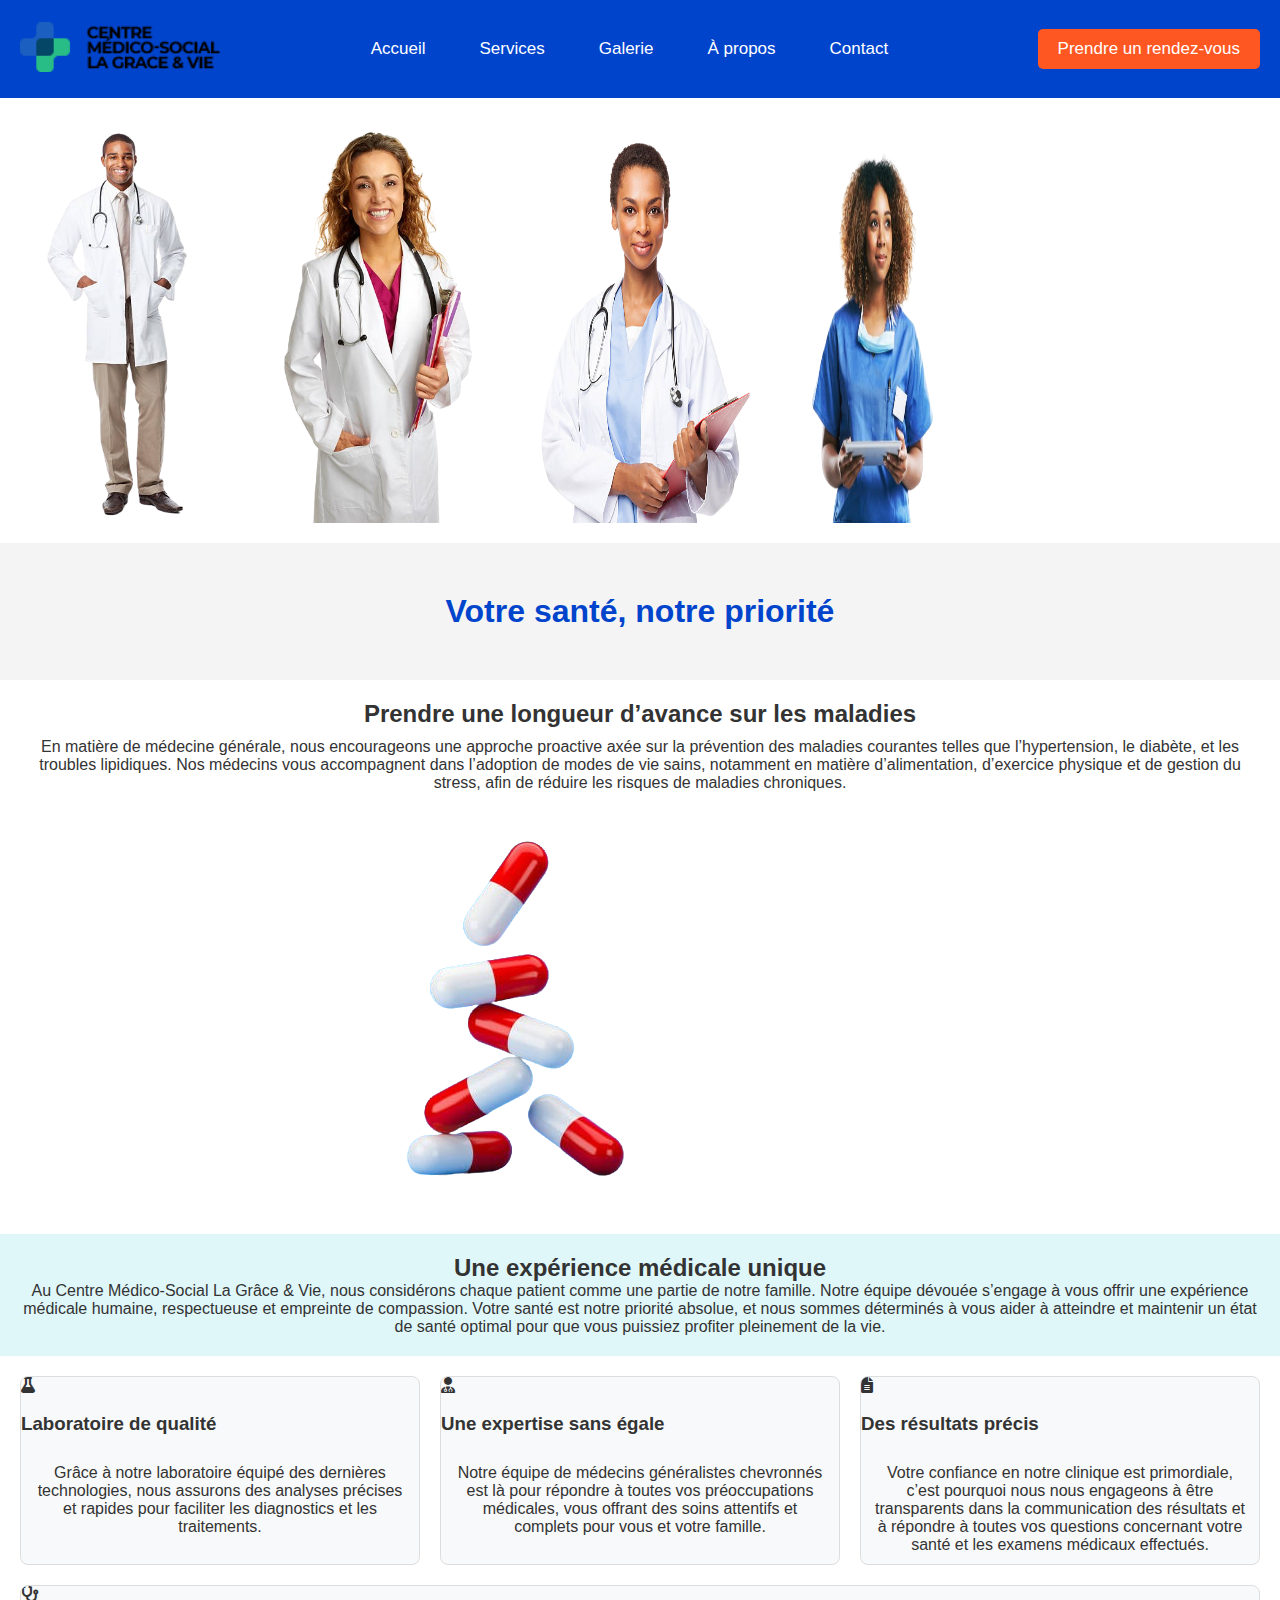
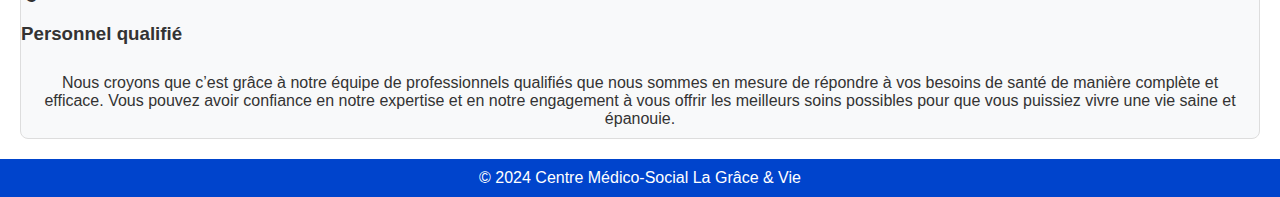
<file: code/Index.html>
<!DOCTYPE html>
<html lang="fr">

<head>
    <meta charset="UTF-8">
    <meta name="viewport" content="width=device-width, initial-scale=1.0">
    <title>Accueil</title>
    <link rel="stylesheet" href="styles.css"> <!-- Lien vers le fichier CSS externe -->
    <link rel="stylesheet" href="https://cdnjs.cloudflare.com/ajax/libs/font-awesome/6.0.0-beta3/css/all.min.css">
</head>

<body>
    <div class="navbar">
        <a href="index.html"><img src="cropped-diagnostic-lab-logo.png" alt="Logo de l'hôpital"></a>
        <div class="menu">
            <a href="index.html">Accueil</a>
            <a href="services.html">Services</a>
            <a href="gallery.html">Galerie</a>
            <a href="about.html">À propos</a>
            <a href="contact.html">Contact</a>
        </div>
        <a href="contact.html" class="cta">Prendre un rendez-vous</a>
    </div>


    <div class="main-content">
        <!-- Contenu principal de la page d'accueil -->
        <section class="doctor-carousel">
            <!-- Les images des docteurs doivent défiler ici -->
            <img src="istockphoto-12-removebg-preview.png" alt="Docteur 1">
            <img src="istockphoto-162-removebg-preview.png" alt="Docteur 2">
            <img src="image.png" alt="Docteur 3">
            <img src="istockphoto-9-removebg-preview.png" alt="Docteur 4">
        </section>

        <section class="hero">
            <div class="welcome-message">
                <h1>Votre santé, notre priorité</h1>
            </div>
        </section>

        <section class="info">
            <div class="info-text">
                <h2>Prendre une longueur d’avance sur les maladies</h2>
                <p>En matière de médecine générale, nous encourageons une approche proactive axée sur la prévention des
                    maladies courantes telles que l’hypertension, le diabète, et les troubles lipidiques. Nos médecins
                    vous
                    accompagnent dans l’adoption de modes de vie sains, notamment en matière d’alimentation, d’exercice
                    physique et de gestion du stress, afin de réduire les risques de maladies chroniques.</p>
                <img src="istockphoto-1312-removebg-preview.png" alt="Médicament">
            </div>
        </section>

        <section class="unique-experience">
            <h2>Une expérience médicale unique</h2>
            <p>Au Centre Médico-Social La Grâce & Vie, nous considérons chaque patient comme une partie de notre
                famille.
                Notre équipe dévouée s’engage à vous offrir une expérience médicale humaine, respectueuse et empreinte
                de
                compassion. Votre santé est notre priorité absolue, et nous sommes déterminés à vous aider à atteindre
                et
                maintenir un état de santé optimal pour que vous puissiez profiter pleinement de la vie.</p>
        </section>

        <section class="services">
            <div class="service">
                <i class="fas fa-flask"></i>
                <h3>Laboratoire de qualité</h3>
                <p>Grâce à notre laboratoire équipé des dernières technologies, nous assurons des analyses précises et
                    rapides pour faciliter les diagnostics et les traitements.</p>
            </div>
            <div class="service">
                <i class="fas fa-user-md"></i>
                <h3>Une expertise sans égale</h3>
                <p>Notre équipe de médecins généralistes chevronnés est là pour répondre à toutes vos préoccupations
                    médicales, vous offrant des soins attentifs et complets pour vous et votre famille.</p>
            </div>
            <div class="service">
                <i class="fas fa-file-alt"></i>
                <h3>Des résultats précis</h3>
                <p>Votre confiance en notre clinique est primordiale, c’est pourquoi nous nous engageons à être
                    transparents
                    dans la communication des résultats et à répondre à toutes vos questions concernant votre santé et
                    les
                    examens médicaux effectués.</p>
            </div>
            <div class="service">
                <i class="fas fa-stethoscope"></i>
                <h3>Personnel qualifié</h3>
                <p>Nous croyons que c’est grâce à notre équipe de professionnels qualifiés que nous sommes en mesure de
                    répondre à vos besoins de santé de manière complète et efficace. Vous pouvez avoir confiance en
                    notre
                    expertise et en notre engagement à vous offrir les meilleurs soins possibles pour que vous puissiez
                    vivre une vie saine et épanouie.</p>
            </div>
        </section>
    </div>

    <footer>
        &copy; 2024 Centre Médico-Social La Grâce & Vie
    </footer>
</body>

</html>
</file>
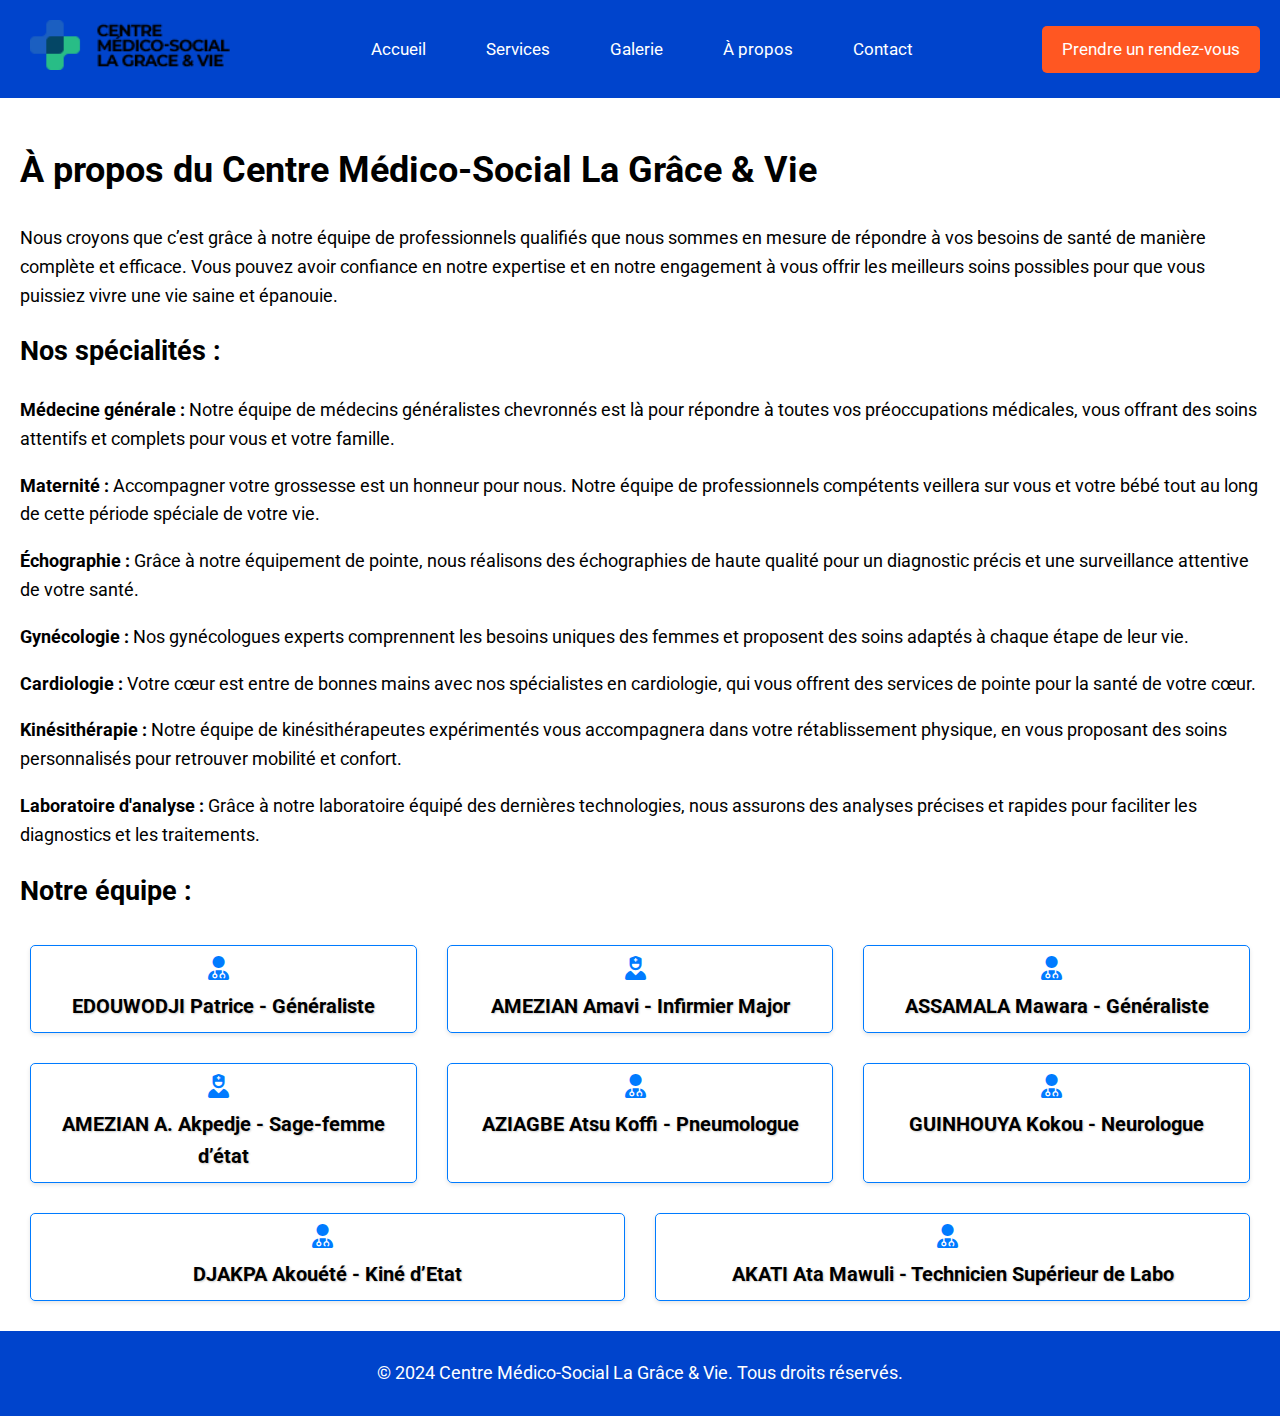
<file: code/about.html>
<!DOCTYPE html>
<html lang="fr">

<head>
    <meta charset="UTF-8">
    <meta name="viewport" content="width=device-width, initial-scale=1.0">
    <title>À propos</title>
    <link rel="stylesheet" href="https://cdnjs.cloudflare.com/ajax/libs/font-awesome/6.0.0-beta3/css/all.min.css">
    <link rel="stylesheet" href="https://fonts.googleapis.com/css2?family=Roboto:wght@400;700&display=swap">
    <style>
        body {
            margin: 0;
            padding: 0;
            font-family: 'Roboto', sans-serif;
            font-size: 18px;
            line-height: 1.6;
        }

        /* Barre de navigation */
        .navbar {
            display: flex;
            justify-content: space-between;
            align-items: center;
            padding: 10px 20px;
            background-color: #0044cc;
            color: white;
        }

        .navbar .menu {
            display: flex;
            gap: 40px;
        }

        .navbar a {
            color: white;
            text-decoration: none;
            font-size: 17px;
            padding: 10px;
        }

        .navbar img {
            height: 50px;
        }

        .navbar .cta {
            background-color: #ff5722;
            color: white;
            padding: 10px 20px;
            text-decoration: none;
            border-radius: 5px;
            font-size: 17px;
        }

        @media (max-width: 768px) {
            .navbar {
                flex-direction: column;
                align-items: flex-start;
            }

            .menu {
                flex-direction: column;
                gap: 20px;
            }

            .navbar a {
                margin: 0;
                padding: 7px 0;
            }

            .cta {
                margin-top: 10px;
                align-items: center;
            }
        }

        .main-content {
            padding: 20px;
        }

        .footer {
            background-color: #0044cc;
            color: white;
            text-align: center;
            padding: 10px;
        }

        .section-title {
            font-weight: 700;
            margin-top: 20px;
        }

        .team {
            display: flex;
            flex-wrap: wrap;
            gap: 10px;
        }

        .team-member {
            flex: 1 1 calc(25% - 20px);
            margin: 10px;
            padding: 10px;
            border: 1px solid #007bff;
            border-radius: 5px;
            box-shadow: 0 2px 4px rgba(0, 0, 0, 0.1);
            text-align: center;
        }

        .team-member i {
            margin-right: 10px;
            color: #007bff;
            margin-bottom: 10px;
            font-size: 24px;
        }

        .team-member h4 {
            margin: 0;
            font-size: 20px;
            font-weight: 700;
            text-shadow: 1px 1px 2px rgba(0, 0, 0, 0.2);
        }

        @media (max-width: 1200px) {
            .team-member {
                flex: 1 1 calc(33.333% - 20px);
            }
        }

        @media (max-width: 768px) {
            .team-member {
                flex: 1 1 100%;
            }
        }
    </style>
</head>

<body>
    <div class="navbar">
        <a href="index.html"><img src="cropped-diagnostic-lab-logo.png" alt="Logo de l'hôpital"></a>
        <div class="menu">
            <a href="index.html">Accueil</a>
            <a href="services.html">Services</a>
            <a href="gallery.html">Galerie</a>
            <a href="about.html">À propos</a>
            <a href="contact.html">Contact</a>
        </div>
        <a href="contact.html" class="cta">Prendre un rendez-vous</a>
    </div>

    <div class="main-content">
        <div class="about-content">
            <h1>À propos du Centre Médico-Social La Grâce & Vie</h1>
            <p>Nous croyons que c’est grâce à notre équipe de professionnels qualifiés que nous sommes en mesure de
                répondre à vos besoins de santé de manière complète et efficace. Vous pouvez avoir confiance en notre
                expertise et en notre engagement à vous offrir les meilleurs soins possibles pour que vous puissiez
                vivre une vie saine et épanouie.</p>

            <h2 class="section-title">Nos spécialités :</h2>
            <p><strong>Médecine générale :</strong> Notre équipe de médecins généralistes chevronnés est là pour
                répondre à toutes vos préoccupations médicales, vous offrant des soins attentifs et complets pour vous
                et votre famille.</p>
            <p><strong>Maternité :</strong> Accompagner votre grossesse est un honneur pour nous. Notre équipe de
                professionnels compétents veillera sur vous et votre bébé tout au long de cette période spéciale de
                votre vie.</p>
            <p><strong>Échographie :</strong> Grâce à notre équipement de pointe, nous réalisons des échographies de
                haute qualité pour un diagnostic précis et une surveillance attentive de votre santé.</p>
            <p><strong>Gynécologie :</strong> Nos gynécologues experts comprennent les besoins uniques des femmes et
                proposent des soins adaptés à chaque étape de leur vie.</p>
            <p><strong>Cardiologie :</strong> Votre cœur est entre de bonnes mains avec nos spécialistes en cardiologie,
                qui vous offrent des services de pointe pour la santé de votre cœur.</p>
            <p><strong>Kinésithérapie :</strong> Notre équipe de kinésithérapeutes expérimentés vous accompagnera dans
                votre rétablissement physique, en vous proposant des soins personnalisés pour retrouver mobilité et
                confort.</p>
            <p><strong>Laboratoire d'analyse :</strong> Grâce à notre laboratoire équipé des dernières technologies,
                nous assurons des analyses précises et rapides pour faciliter les diagnostics et les traitements.</p>

            <h2 class="section-title">Notre équipe :</h2>
            <div class="team">
                <div class="team-member">
                    <i class="fas fa-user-md"></i>
                    <h4>EDOUWODJI Patrice - Généraliste</h4>
                </div>
                <div class="team-member">
                    <i class="fas fa-user-nurse"></i>
                    <h4>AMEZIAN Amavi - Infirmier Major</h4>
                </div>
                <div class="team-member">
                    <i class="fas fa-user-md"></i>
                    <h4>ASSAMALA Mawara - Généraliste</h4>
                </div>
                <div class="team-member">
                    <i class="fas fa-user-nurse"></i>
                    <h4>AMEZIAN A. Akpedje - Sage-femme d’état</h4>
                </div>
                <div class="team-member">
                    <i class="fas fa-user-md"></i>
                    <h4>AZIAGBE Atsu Koffi - Pneumologue</h4>
                </div>
                <div class="team-member">
                    <i class="fas fa-user-md"></i>
                    <h4>GUINHOUYA Kokou - Neurologue</h4>
                </div>
                <div class="team-member">
                    <i class="fas fa-user-md"></i>
                    <h4>DJAKPA Akouété - Kiné d’Etat</h4>
                </div>
                <div class="team-member">
                    <i class="fas fa-user-md"></i>
                    <h4>AKATI Ata Mawuli - Technicien Supérieur de Labo</h4>
                </div>
            </div>
        </div>
    </div>

    <div class="footer">
        <p>&copy; 2024 Centre Médico-Social La Grâce & Vie. Tous droits réservés.</p>

    </div>
</body>

</html>
</file>
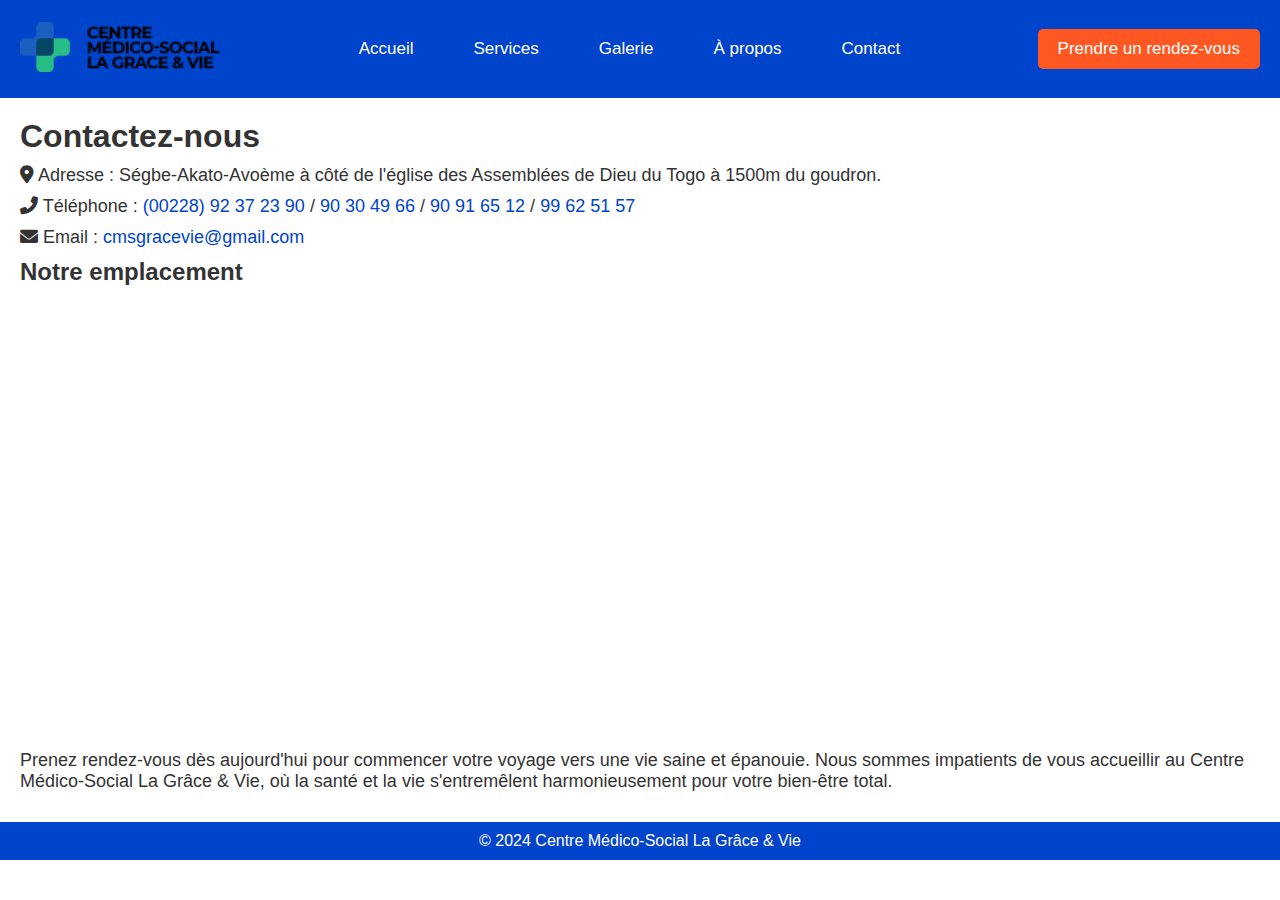
<file: code/contact.html>
<!DOCTYPE html>
<html lang="fr">

<head>
    <meta charset="UTF-8">
    <meta name="viewport" content="width=device-width, initial-scale=1.0">
    <title>Contact</title>
    <link rel="stylesheet" href="https://cdnjs.cloudflare.com/ajax/libs/font-awesome/6.0.0-beta3/css/all.min.css">
    <style>
        /* Réinitialiser les marges et les espacements par défaut */
        body,
        h1,
        h2,
        p {
            margin: 0;
            padding: 0;
        }

        /* Styles de base */
        body {
            font-family: Arial, sans-serif;
            margin: 0;
            padding: 0;
            color: #333;
        }

        /* Barre de navigation */
        .navbar {
            display: flex;
            justify-content: space-between;
            align-items: center;
            padding: 22px 20px;
            background-color: #0044cc;
            color: white;
        }

        .navbar img {
            height: 50px;
        }

        .navbar .menu {
            display: flex;
            gap: 40px;
        }

        .navbar .menu a {
            color: white;
            text-decoration: none;
            font-size: 17px;
            padding: 10px;
        }

        .navbar .cta {
            background-color: #ff5722;
            color: white;
            padding: 10px 20px;
            text-decoration: none;
            border-radius: 5px;
            font-size: 17px;
        }

        /* Styles pour les sections de la page */
        .main-content {
            padding: 20px;
        }

        /* Style pour les informations de contact */
        .contact-info p {
            margin: 10px 0;
            font-size: 18px;
        }

        .contact-info a {
            color: #0044cc;
            text-decoration: none;
        }

        .contact-info a:hover {
            text-decoration: underline;
        }

        /* Intégration de la carte Google Maps */
        #map iframe {
            border: 0;
        }

        /* Footer */
        .footer {
            background-color: #0044cc;
            color: white;
            text-align: center;
            padding: 10px;
        }

        /* Media queries */
        @media (max-width: 768px) {
            .navbar {
                flex-direction: column;
                align-items: flex-start;
            }

            .navbar .menu {
                flex-direction: column;
                gap: 10px;
            }

            .navbar .cta {
                margin-top: 10px;
                align-self: center;
            }
        }
    </style>
</head>

<body>
    <div class="navbar">
        <a href="index.html"><img src="cropped-diagnostic-lab-logo.png" alt="Logo de l'hôpital"></a>
        <div class="menu">
            <a href="index.html">Accueil</a>
            <a href="services.html">Services</a>
            <a href="gallery.html">Galerie</a>
            <a href="about.html">À propos</a>
            <a href="contact.html">Contact</a>
        </div>
        <a href="contact.html" class="cta">Prendre un rendez-vous</a>
    </div>

    <div class="main-content">
        <div class="contact-info">
            <h1>Contactez-nous</h1>
            <p><i class="fas fa-map-marker-alt"></i> Adresse : Ségbe-Akato-Avoème à côté de l'église des Assemblées de
                Dieu du Togo à 1500m du goudron.</p>
            <p><i class="fas fa-phone-alt"></i> Téléphone : <a href="tel:+0022892372390">(00228) 92 37 23 90</a> / <a
                    href="tel:+0022890304966">90 30 49 66</a> / <a href="tel:+0022890916512">90 91 65 12</a> / <a
                    href="tel:+0022899625157">99 62 51 57</a></p>
            <p><i class="fas fa-envelope"></i> Email : <a href="mailto:cmsgracevie@gmail.com">cmsgracevie@gmail.com</a>
            </p>

            <!-- Intégration de la carte Google Maps -->
            <h2>Notre emplacement</h2>
            <div id="map">
                <iframe
                    src="https://www.google.com/maps/embed?pb=!1m18!1m12!1m3!1d3966.5536335738693!2d1.0916178745703928!3d6.190431643797187!2m3!1f0!2f0!3f0!3m2!1i1024!2i768!4f13.1!3m3!1m2!1s0x1023e39498d32331%3A0x7bb38bbaa11fe7c8!2sCMS%20La%20Gr%C3%A2ce%20et%20Vie!5e0!3m2!1sfr!2stg!4v1726328117471!5m2!1sfr!2stg"
                    width="100%" height="450" style="border:0;" allowfullscreen="" loading="lazy"
                    referrerpolicy="no-referrer-when-downgrade"></iframe>
            </div>

            <p>Prenez rendez-vous dès aujourd'hui pour commencer votre voyage vers une vie saine et épanouie. Nous
                sommes
                impatients de vous accueillir au Centre Médico-Social La Grâce & Vie, où la santé et la vie
                s'entremêlent
                harmonieusement pour votre bien-être total.</p>
        </div>
    </div>

    <div class="footer">
        &copy; 2024 Centre Médico-Social La Grâce & Vie
    </div>
</body>

</html>
</file>
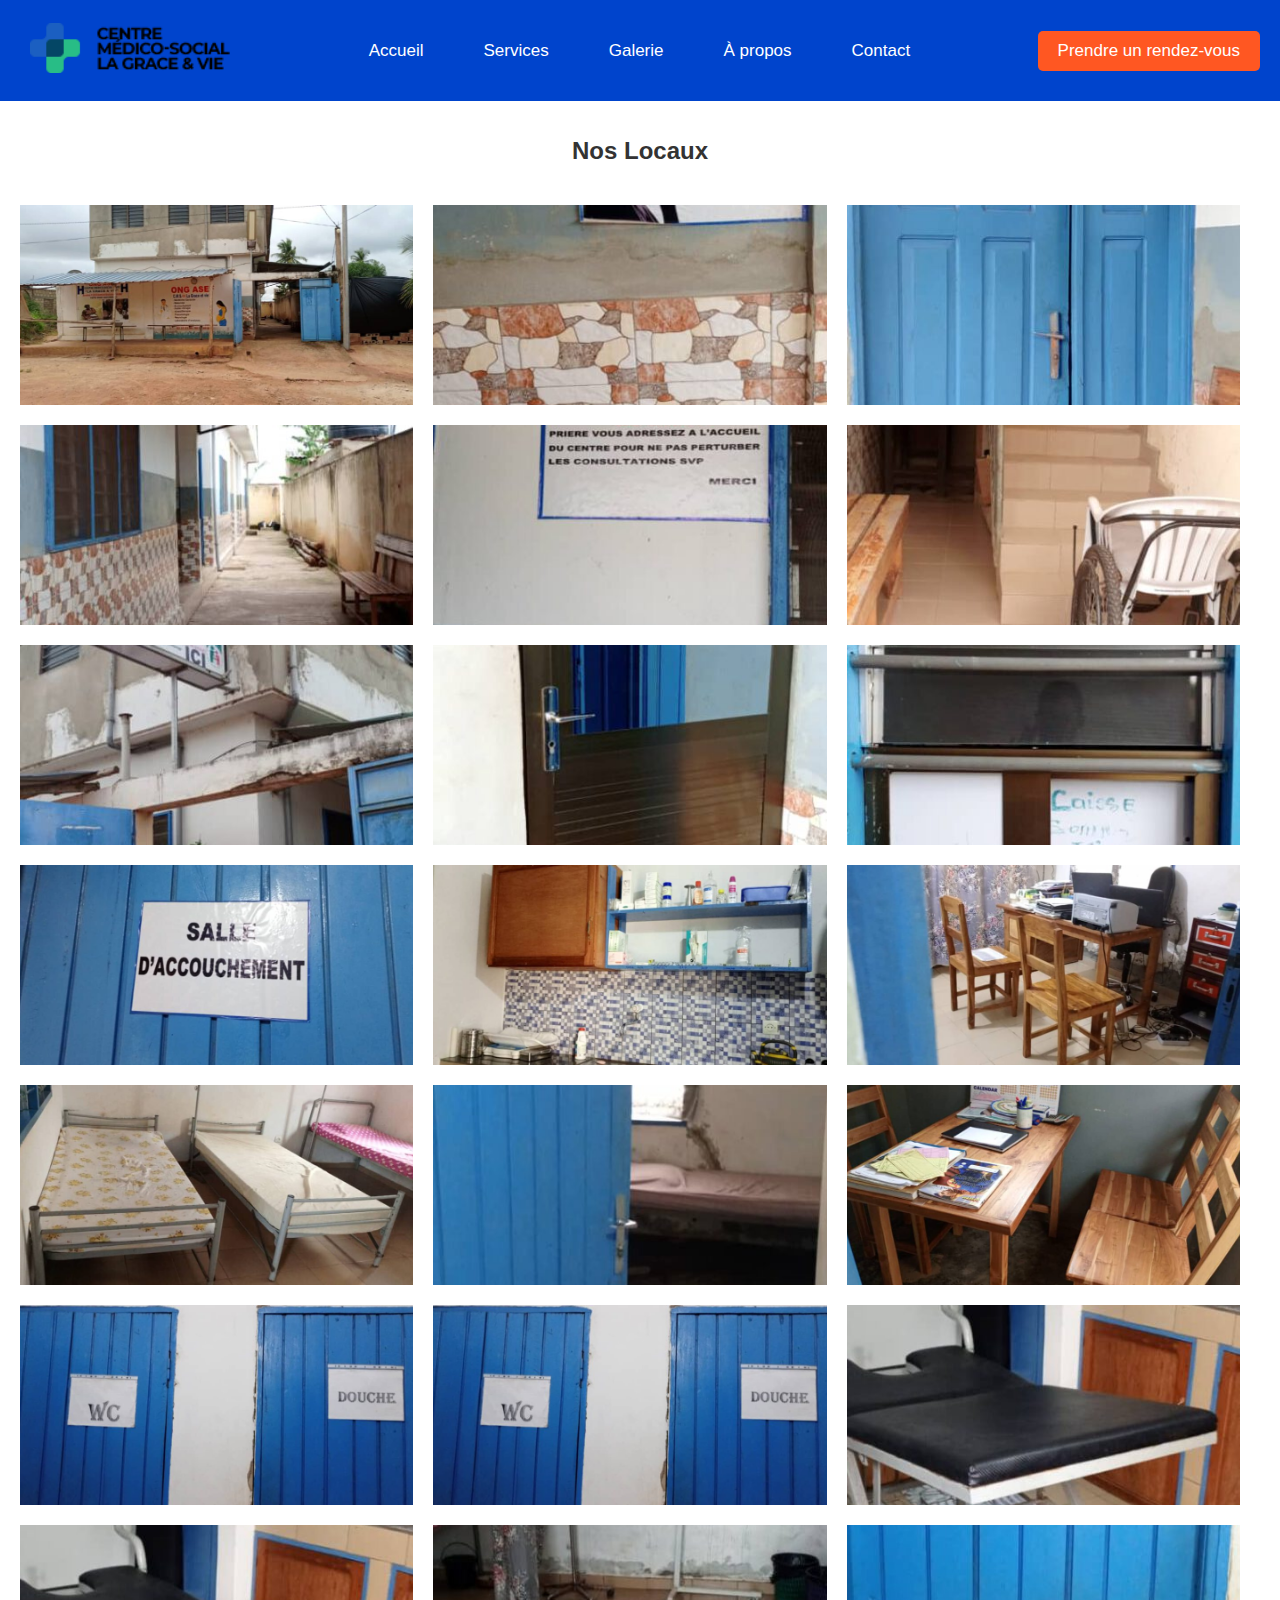
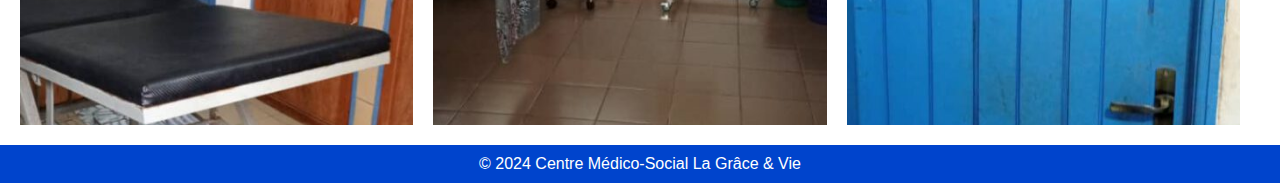
<file: code/gallery.html>
<!DOCTYPE html>
<html lang="fr">

<head>
    <meta charset="UTF-8">
    <meta name="viewport" content="width=device-width, initial-scale=1.0">
    <title>Galerie</title>
    <link rel="stylesheet" href="https://cdnjs.cloudflare.com/ajax/libs/font-awesome/6.0.0-beta3/css/all.min.css">
    <style>
        body {
            margin: 0;
            padding: 0;
            font-family: Arial, sans-serif;
        }

        /* Barre de navigation */
        .navbar {
            display: flex;
            justify-content: space-between;
            align-items: center;
            padding: 13px 20px;
            background-color: #0044cc;
            color: white;
        }

        .navbar .menu {
            display: flex;
            gap: 40px;
        }

        .navbar a {
            color: white;
            text-decoration: none;
            font-size: 17px;
            padding: 10px;
        }

        .navbar img {
            height: 50px;
        }

        .navbar .cta {
            background-color: #ff5722;
            color: white;
            padding: 10px 20px;
            text-decoration: none;
            border-radius: 5px;
            font-size: 17px;
        }

        @media (max-width: 768px) {
            .navbar {
                flex-direction: column;
                align-items: flex-start;
            }

            .menu {
                flex-direction: column;
                gap: 20px;
            }

            .navbar a {
                margin: 10px 0;
                padding: 10px;
            }

            .cta {
                margin-top: 10px;
            }
        }

        .gallery {
            padding: 20px;
            display: flex;
            flex-wrap: wrap;
            gap: 20px;
        }

        .gallery h1 {
            text-align: center;
            margin-bottom: 20px;
            font-size: 24px;
            color: #333;
            width: 100%;
        }

        .gallery img {
            width: calc(33.333% - 20px);
            height: 200px;
            object-fit: cover;
            transition: transform 0.3s ease;
        }

        .gallery img:hover {
            transform: translateY(-10px);
        }

        .footer {
            background-color: #0044cc;
            color: white;
            text-align: center;
            padding: 10px;
        }

        @media (max-width: 1200px) {
            .gallery img {
                width: calc(50% - 20px);
            }
        }

        @media (max-width: 768px) {
            .gallery img {
                width: 100%;
                height: auto;

            }
        }
    </style>
</head>

<body>
    <div class="navbar">
        <a href="index.html"><img src="cropped-diagnostic-lab-logo.png" alt="Logo de l'hôpital"></a>
        <div class="menu">
            <a href="index.html">Accueil</a>
            <a href="services.html">Services</a>
            <a href="gallery.html">Galerie</a>
            <a href="about.html">À propos</a>
            <a href="contact.html">Contact</a>
        </div>
        <a href="contact.html" class="cta">Prendre un rendez-vous</a>
    </div>

    <div class="gallery">
        <h1>Nos Locaux</h1>
        <img src="IMG-20230806-WA0017-1024x449.jpg" alt="Local 1">
        <img src="IMG-20230806-WA0018-449x1024.jpg" alt="Local 2">
        <img src="IMG-20230806-WA0019-449x1024.jpg" alt="Local 3">
        <img src="IMG-20230806-WA0020-449x1024.jpg" alt="Local 4">
        <img src="IMG-20230806-WA0021-449x1024.jpg" alt="Local 5">
        <img src="IMG-20230806-WA0022-449x1024.jpg" alt="Local 6">
        <img src="IMG-20230806-WA0023-449x1024.jpg" alt="Local 7">
        <img src="IMG-20230806-WA0024-449x1024.jpg" alt="Local 8">
        <img src="IMG-20230806-WA0025-449x1024.jpg" alt="Local 9">
        <img src="IMG-20230806-WA0026-1024x449.jpg" alt="Local 10">
        <img src="IMG-20230806-WA0027-1024x449.jpg" alt="Local 11">
        <img src="IMG-20230806-WA0028-1024x449.jpg" alt="Local 12">
        <img src="IMG-20230806-WA0029-1024x449.jpg" alt="Local 13">
        <img src="IMG-20230806-WA0030-449x1024.jpg" alt="Local 14">
        <img src="IMG-20230806-WA0031-1024x449.jpg" alt="Local 15">
        <img src="IMG-20230806-WA0033-1024x449.jpg" alt="Local 16">
        <img src="IMG-20230806-WA0033-1024x449.jpg" alt="Local 17">
        <img src="IMG-20230806-WA0035-449x1024.jpg" alt="Local 18">
        <img src="IMG-20230806-WA0035-449x1024.jpg" alt="Local 19">
        <img src="IMG-20230806-WA0037-449x1024.jpg" alt="Local 20">
        <img src="IMG-20230806-WA0036-449x1024a.jpg" alt="Local 21">
    </div>

    <div class="footer">
        &copy; 2024 Centre Médico-Social La Grâce & Vie
    </div>
</body>

</html>
</file>
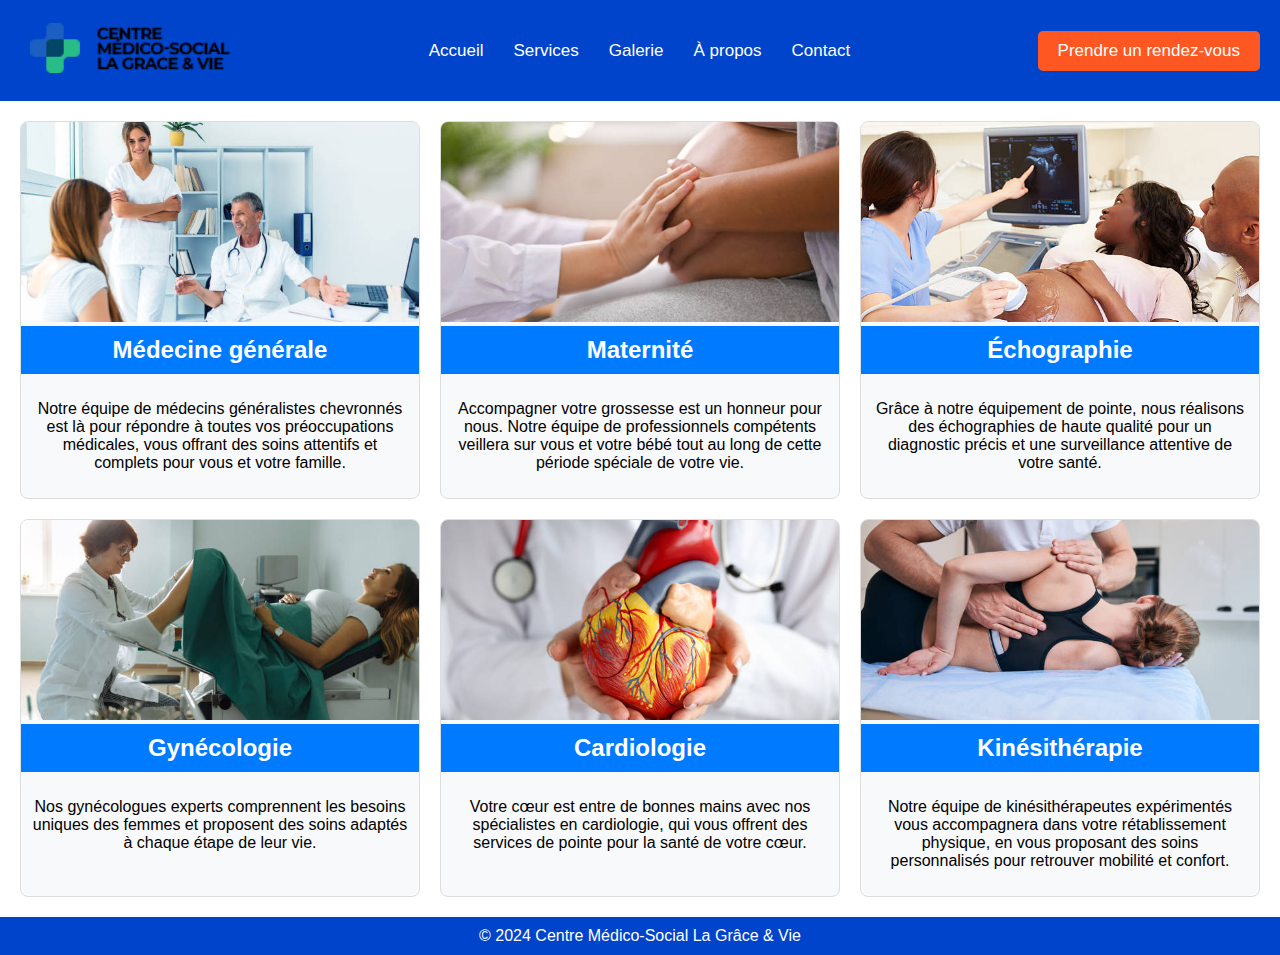
<file: code/services.html>
<!DOCTYPE html>
<html lang="fr">

<head>
    <meta charset="UTF-8">
    <meta name="viewport" content="width=device-width, initial-scale=1.0">
    <title>Services</title>
    <link rel="stylesheet" href="https://cdnjs.cloudflare.com/ajax/libs/font-awesome/6.0.0-beta3/css/all.min.css">
    <style>
        body {
            margin: 0;
            padding: 0;
            font-family: Arial, sans-serif;
        }

        /* Barre de navigation */
        .navbar {
            display: flex;
            justify-content: space-between;
            align-items: center;
            padding: 13px 20px;
            background-color: #0044cc;
            color: white;
        }

        .navbar .menu {
            display: flex;
            gap: 10px;
        }

        .navbar a {
            color: white;
            text-decoration: none;
            font-size: 17px;
            padding: 10px;
        }

        .navbar img {
            height: 50px;
        }

        .navbar .cta {
            background-color: #ff5722;
            color: white;
            padding: 10px 20px;
            text-decoration: none;
            border-radius: 5px;
            font-size: 17px;
        }

        @media (max-width: 768px) {
            .navbar {
                flex-direction: column;
                align-items: flex-start;
                gap: 20px;
            }

            .menu {
                flex-direction: column;
                gap: 20px;
            }

            .navbar a {
                margin: 10px 0;
                padding: 10px;
            }

            .cta {
                margin-top: 10px;
            }
        }

        .main-content {
            padding: 20px;
            display: flex;
            flex-wrap: wrap;
            gap: 20px;
        }

        .footer {
            background-color: #0044cc;
            color: white;
            text-align: center;
            padding: 10px;
        }

        /* Styles pour les services */
        .service {
            flex: 1 1 calc(33.333% - 20px);
            background-color: #f8f9fa;
            border: 1px solid #ddd;
            border-radius: 8px;
            overflow: hidden;
            transition: transform 0.3s ease-in-out;
        }

        .service:hover {
            transform: translateY(-5px);
        }

        .service img {
            width: 100%;
            height: 200px;
            object-fit: cover;
        }

        .service h2 {
            padding: 10px;
            background-color: #007bff;
            color: white;
            text-align: center;
            margin: 0;
        }

        .service p {
            padding: 10px;
            text-align: center;
        }

        /* Media queries */
        @media (max-width: 768px) {
            .main-content {
                flex-direction: column;
                gap: 20px;
            }

            .service {
                flex: 1 1 100%;
            }
        }
    </style>
</head>

<body>
    <div class="navbar">
        <a href="index.html"><img src="cropped-diagnostic-lab-logo.png" alt="Logo de l'hôpital"></a>
        <div class="menu">
            <a href="index.html">Accueil</a>
            <a href="services.html">Services</a>
            <a href="gallery.html">Galerie</a>
            <a href="about.html">À propos</a>
            <a href="contact.html">Contact</a>
        </div>
        <a href="contact.html" class="cta">Prendre un rendez-vous</a>
    </div>

    <div class="main-content">
        <div class="service">
            <img src="istockphoto-10612.jpg" alt="Médecine Générale">
            <h2>Médecine générale</h2>
            <p>Notre équipe de médecins généralistes chevronnés est là pour répondre à toutes vos préoccupations
                médicales, vous offrant des soins attentifs et complets pour vous et votre famille.</p>
        </div>
        <div class="service">
            <img src="istockphoto-mater.jpg" alt="Maternité">
            <h2>Maternité</h2>
            <p>Accompagner votre grossesse est un honneur pour nous. Notre équipe de professionnels compétents veillera
                sur vous et votre bébé tout au long de cette période spéciale de votre vie.</p>
        </div>
        <div class="service">
            <img src="istockphoto-4512.jpg" alt="Échographie">
            <h2>Échographie</h2>
            <p>Grâce à notre équipement de pointe, nous réalisons des échographies de haute qualité pour un diagnostic
                précis et une surveillance attentive de votre santé.</p>
        </div>
        <div class="service">
            <img src="istockphoto-gyné.jpg" alt="Gynécologie">
            <h2>Gynécologie</h2>
            <p>Nos gynécologues experts comprennent les besoins uniques des femmes et proposent des soins adaptés à
                chaque étape de leur vie.</p>
        </div>
        <div class="service">
            <img src="istockphoto-1Cardio.jpg" alt="Cardiologie">
            <h2>Cardiologie</h2>
            <p>Votre cœur est entre de bonnes mains avec nos spécialistes en cardiologie, qui vous offrent des services
                de pointe pour la santé de votre cœur.</p>
        </div>
        <div class="service">
            <img src="istockphoto-kiné.jpg" alt="Kinésithérapie">
            <h2>Kinésithérapie</h2>
            <p>Notre équipe de kinésithérapeutes expérimentés vous accompagnera dans votre rétablissement physique, en
                vous proposant des soins personnalisés pour retrouver mobilité et confort.</p>
        </div>
    </div>

    <div class="footer">
        &copy; 2024 Centre Médico-Social La Grâce & Vie
    </div>
</body>

</html>
</file>
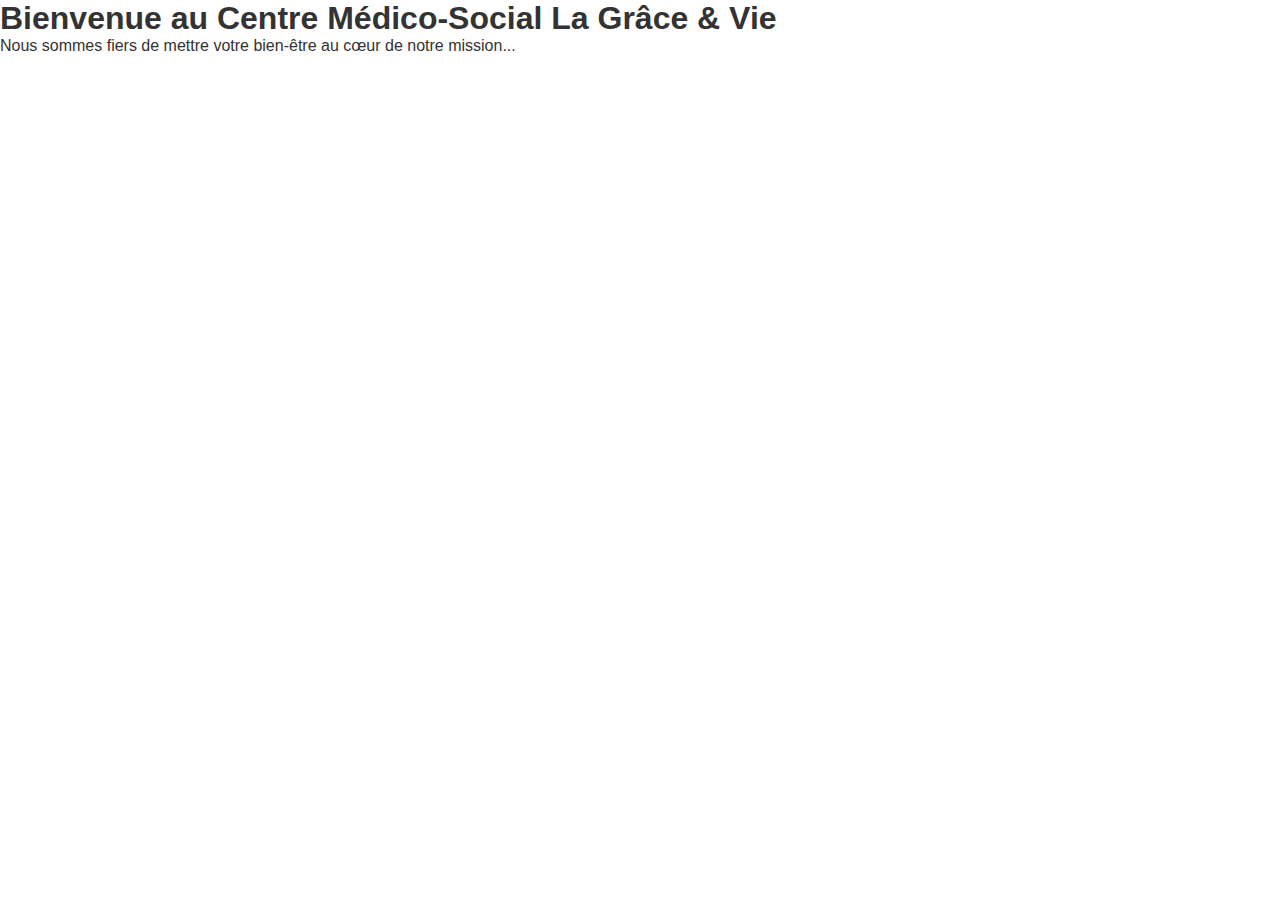
<file: code/welcome.html>
<!DOCTYPE html>
<html lang="fr">

<head>
    <meta charset="UTF-8">
    <meta name="viewport" content="width=device-width, initial-scale=1.0">
    <title>Bienvenue</title>
    <link rel="stylesheet" href="styles.css">
</head>

<body>
    <div class="welcome-message">
        <h1>Bienvenue au Centre Médico-Social La Grâce & Vie</h1>
        <p>Nous sommes fiers de mettre votre bien-être au cœur de notre mission...</p>
    </div>
    <script>
        setTimeout(function () {
            window.location.href = 'index.html';
        }, 5000); // 5 secondes
    </script>
</body>

</html>
</file>
<file: code/styles.css>
/* Reset default margins and paddings */
body,
h1,
h2,
p {
    margin: 0;
    padding: 0;
}

/* Basic styles */
body {
    font-family: Arial, sans-serif;
    margin: 0;
    padding: 0;
    color: #333;
}

/* Modified Navbar */
.navbar {
    display: flex;
    justify-content: space-between;
    align-items: center;
    padding: 22px 20px;
    background-color: #0044cc;
    color: white;
}

.navbar img {
    height: 50px;
}

.navbar .menu {
    display: flex;
    gap: 40px;
}

.navbar .menu a {
    color: white;
    text-decoration: none;
    font-size: 17px;
    padding: 7px;
}

.navbar .cta {
    background-color: #ff5722;
    color: white;
    padding: 10px 20px;
    text-decoration: none;
    border-radius: 5px;
    font-size: 17px;
}

/* Doctor carousel */
.doctor-carousel {
    display: flex;
    overflow: hidden;
    white-space: nowrap;
    position: relative;
    width: 100%;
    padding: 20px 0;
}

.doctor-carousel img {
    width: 250px;
    height: auto;
    margin-right: 10px;
    animation: scroll 10s linear infinite;
}

@keyframes scroll {
    from {
        transform: translateX(0);
    }

    to {
        transform: translateX(-100%);
    }
}

/* Hero section */
.hero {
    background-color: #f4f4f4;
    padding: 50px 20px;
    text-align: center;
}

.hero .welcome-message h1 {
    margin: 0;
    color: #0044cc;
}

/* Info section */
.info {
    padding: 20px;
    text-align: center;
}

.info img {
    max-width: 100%;
    height: auto;
    margin-top: 10px;
}

.info-text h2 {
    margin-bottom: 10px;
}

/* Unique Experience section */
.unique-experience {
    padding: 20px;
    background-color: #e0f7fa;
    text-align: center;
}

/* Services section */
.services {
    padding: 20px;
    display: flex;
    flex-wrap: wrap;
    gap: 20px;
}

.services .service {
    flex: 1 1 calc(33.333% - 20px);
    background-color: #f8f9fa;
    border: 1px solid #ddd;
    border-radius: 8px;
    overflow: hidden;
    transition: transform 0.3s ease-in-out;
}

.services .service:hover {
    transform: translateY(-5px);
}

.services .service img {
    width: 100%;
    height: 200px;
    object-fit: cover;
}

.services .service h2 {
    padding: 10px;
    background-color: #007bff;
    color: white;
    text-align: center;
    margin: 0;
}

.services .service p {
    padding: 10px;
    text-align: center;
}

/* Footer */
footer {
    background-color: #0044cc;
    color: white;
    text-align: center;
    padding: 10px;
}

/* Media queries */
@media (max-width: 768px) {
    .navbar {
        flex-direction: column;
        align-items: flex-start;
    }

    .navbar .menu {
        flex-direction: column;
        gap: 20px;
    }

    .navbar .cta {
        margin-top: 10px;
        align-self: center;
    }

    .doctor-carousel img {
        width: 200px;
    }

    .services .service {
        flex: 1 1 100%;
    }
}
</file>
